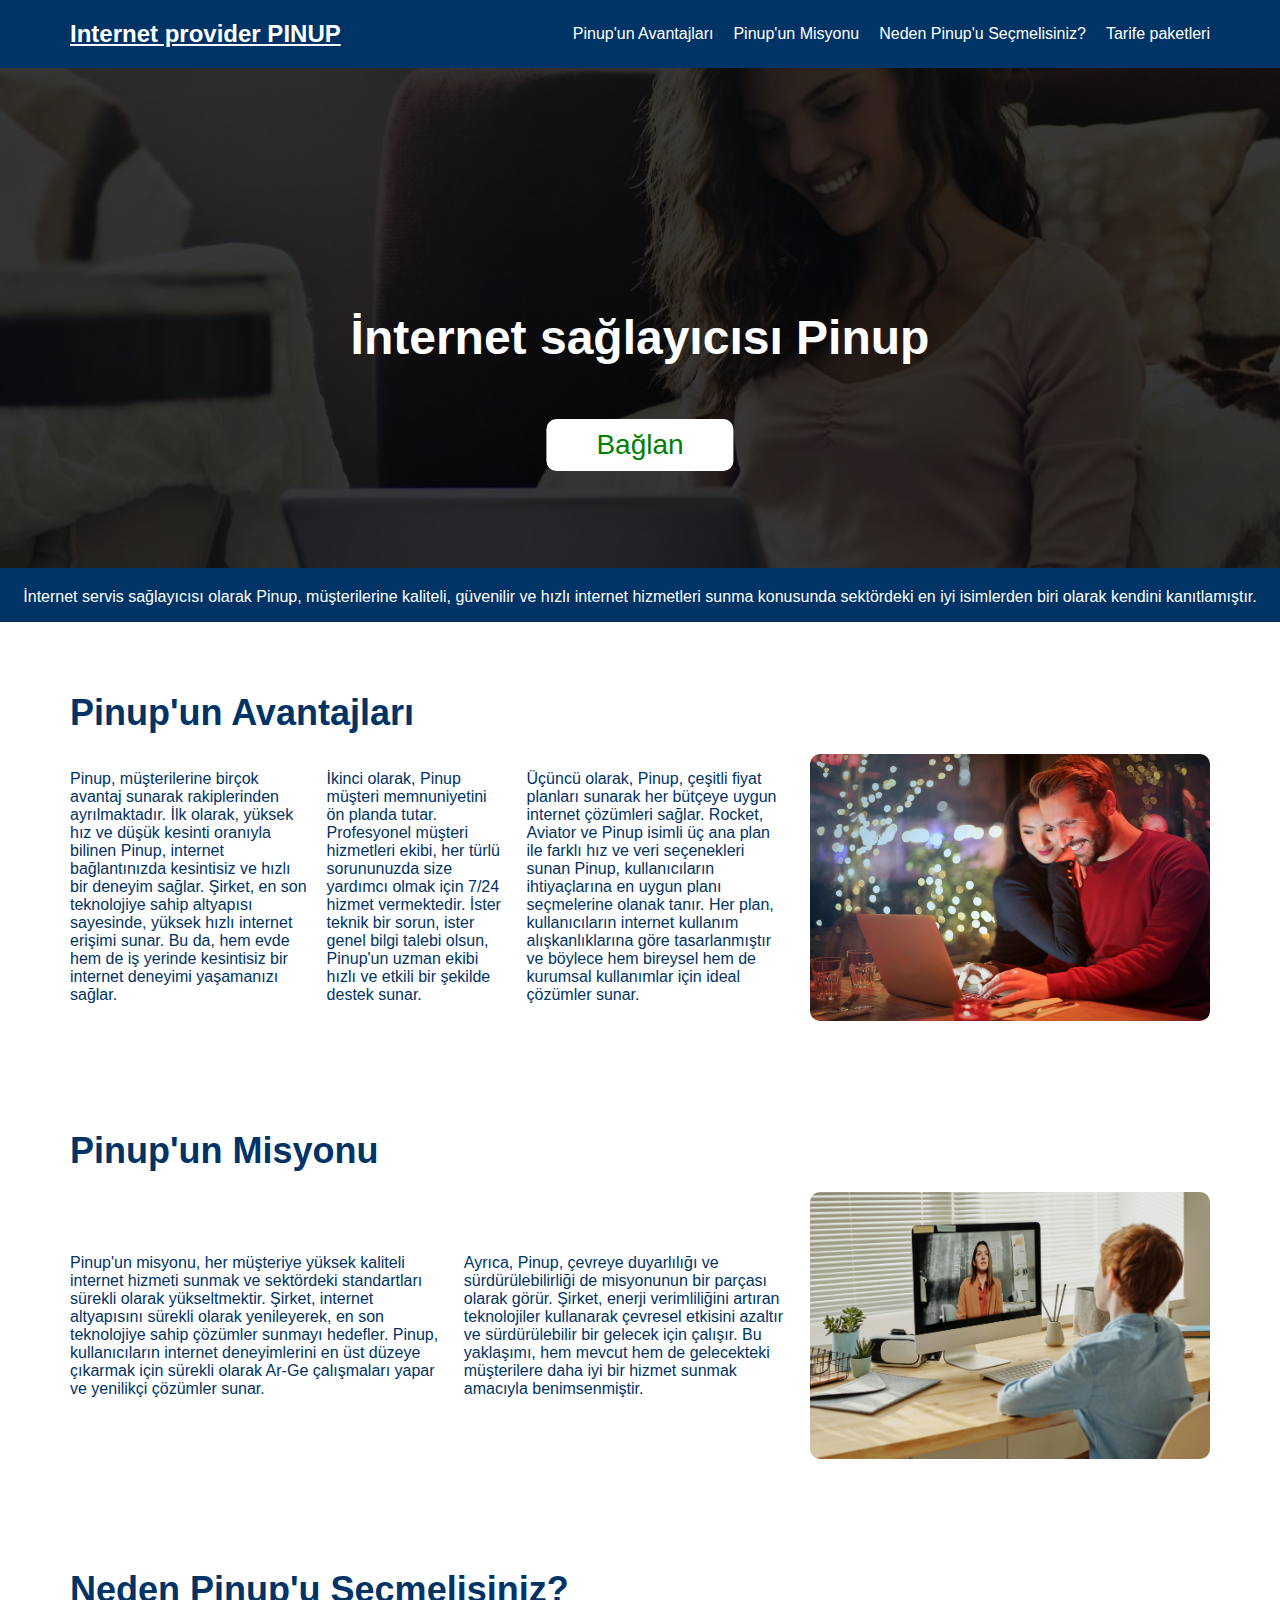
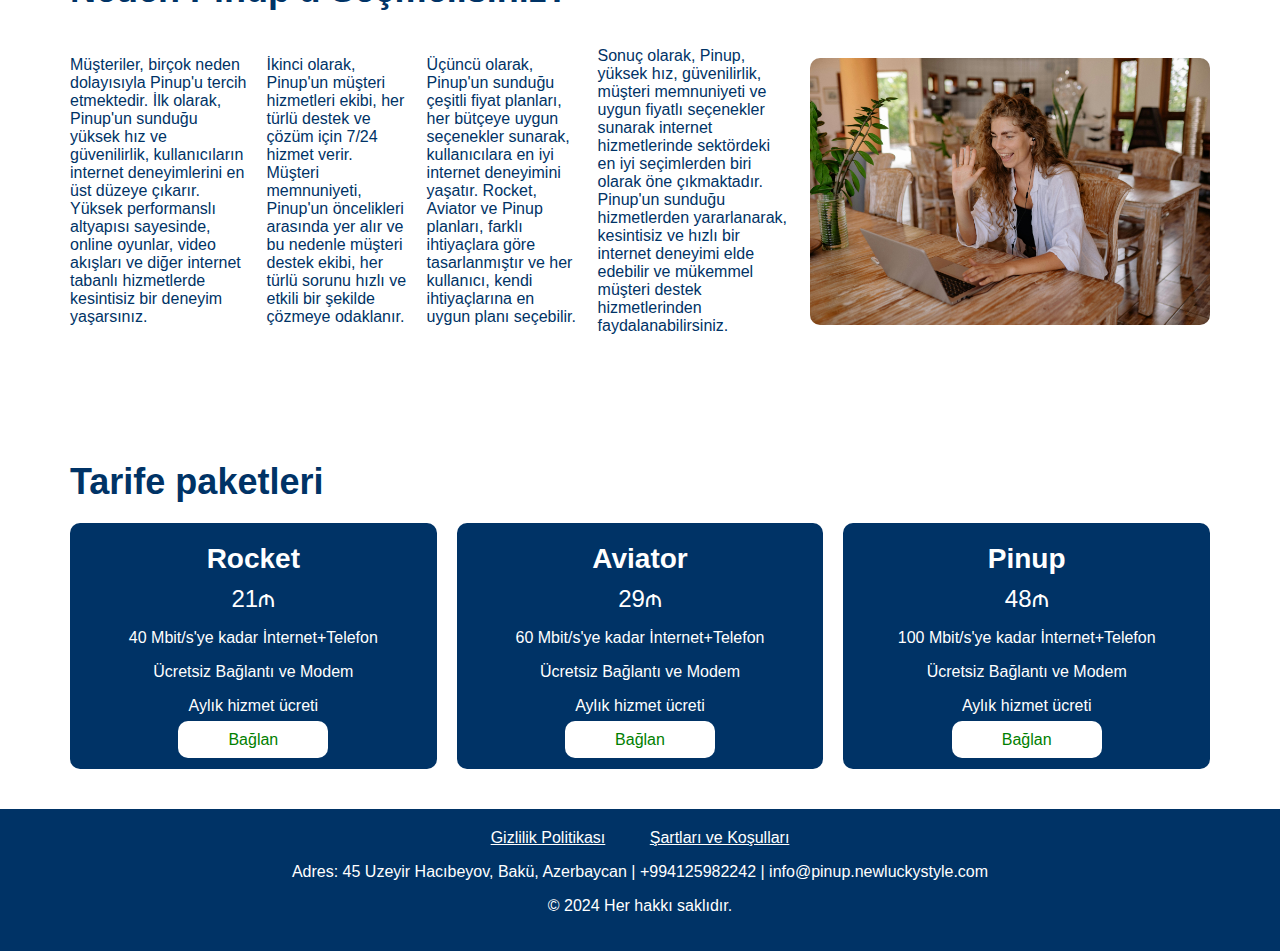
<file: index.html>
<!DOCTYPE html>
<html lang="tr">
<head>
    <meta charset="UTF-8">
    <meta name="viewport" content="width=device-width, initial-scale=1.0">
    <meta name="description" content="Pinup - надежный интернет-провайдер с высокоскоростными тарифами и отличным обслуживанием.">
    <meta name="keywords" content="интернет, провайдер, тарифы, скорость, поддержка">
    <title>İnternet sağlayıcısı Pinup</title>
    <link rel="apple-touch-icon" sizes="180x180" href="favicon/apple-touch-icon.png">
    <link rel="icon" type="image/png" sizes="32x32" href="favicon/favicon-32x32.png">
    <link rel="icon" type="image/png" sizes="16x16" href="favicon/favicon-16x16.png">
    <link rel="manifest" href="favicon/site.webmanifest">
    <link rel="stylesheet" href="css/style.css">
</head>
<body>
    <!-- Header -->
    <header>
        <div class="container row">
            <a href="index.html" class="logo">Internet provider PINUP</a>
            <nav>
                <ul>
                    <li><a href="#advantages">Pinup'un Avantajları</a></li>
                    <li><a href="#mission">Pinup'un Misyonu</a></li>
                    <li><a href="#why">Neden Pinup'u Seçmelisiniz?</a></li>
                    <li><a href="#pricing">Tarife paketleri</a></li>
                </ul>
            </nav>
        </div>
    </header>

    <!-- Hero Section -->
    <section class="hero">
        <img src="img/main.jpg" class="slide" alt="Internet provider PINUP">
        <h1>İnternet sağlayıcısı Pinup</h1>
        <a href="form.html" class="btn hero-btn">Bağlan</a>
        <p>İnternet servis sağlayıcısı olarak Pinup, müşterilerine kaliteli, güvenilir ve hızlı internet hizmetleri sunma konusunda sektördeki en iyi isimlerden biri olarak kendini kanıtlamıştır. </p>
    </section>

    <!-- Advantages -->
    <section id="advantages" class="section">
        <div class="container">
            <h2>Pinup'un Avantajları</h2>
            <div class="content">
                <p>Pinup, müşterilerine birçok avantaj sunarak rakiplerinden ayrılmaktadır. İlk olarak, yüksek hız ve düşük kesinti oranıyla bilinen Pinup, internet bağlantınızda kesintisiz ve hızlı bir deneyim sağlar. Şirket, en son teknolojiye sahip altyapısı sayesinde, yüksek hızlı internet erişimi sunar. Bu da, hem evde hem de iş yerinde kesintisiz bir internet deneyimi yaşamanızı sağlar.</p>
                <p>İkinci olarak, Pinup müşteri memnuniyetini ön planda tutar. Profesyonel müşteri hizmetleri ekibi, her türlü sorununuzda size yardımcı olmak için 7/24 hizmet vermektedir. İster teknik bir sorun, ister genel bilgi talebi olsun, Pinup'un uzman ekibi hızlı ve etkili bir şekilde destek sunar.</p>
                <p>Üçüncü olarak, Pinup, çeşitli fiyat planları sunarak her bütçeye uygun internet çözümleri sağlar. Rocket, Aviator ve Pinup isimli üç ana plan ile farklı hız ve veri seçenekleri sunan Pinup, kullanıcıların ihtiyaçlarına en uygun planı seçmelerine olanak tanır. Her plan, kullanıcıların internet kullanım alışkanlıklarına göre tasarlanmıştır ve böylece hem bireysel hem de kurumsal kullanımlar için ideal çözümler sunar.</p>
                <img src="img/pexels-olly-853151.jpg" width="400" alt="Internet provider PINUP">
            </div>
        </div>
    </section>

    <!-- Mission -->
    <section id="mission" class="section">
        <div class="container">
            <h2>Pinup'un Misyonu</h2>
            <div class="content">
                <p>Pinup'un misyonu, her müşteriye yüksek kaliteli internet hizmeti sunmak ve sektördeki standartları sürekli olarak yükseltmektir. Şirket, internet altyapısını sürekli olarak yenileyerek, en son teknolojiye sahip çözümler sunmayı hedefler. Pinup, kullanıcıların internet deneyimlerini en üst düzeye çıkarmak için sürekli olarak Ar-Ge çalışmaları yapar ve yenilikçi çözümler sunar.</p>
                <p>Ayrıca, Pinup, çevreye duyarlılığı ve sürdürülebilirliği de misyonunun bir parçası olarak görür. Şirket, enerji verimliliğini artıran teknolojiler kullanarak çevresel etkisini azaltır ve sürdürülebilir bir gelecek için çalışır. Bu yaklaşımı, hem mevcut hem de gelecekteki müşterilere daha iyi bir hizmet sunmak amacıyla benimsenmiştir.</p>
                <img src="img/pexels-julia-m-cameron-4145153.jpg" width="400" alt="Internet provider PINUP">
            </div>
        </div>
    </section>

    <!-- Why Choose Us -->
    <section id="why" class="section">
        <div class="container">
            <h2>Neden Pinup'u Seçmelisiniz?</h2>
            <div class="content">
                <p>Müşteriler, birçok neden dolayısıyla Pinup'u tercih etmektedir. İlk olarak, Pinup'un sunduğu yüksek hız ve güvenilirlik, kullanıcıların internet deneyimlerini en üst düzeye çıkarır. Yüksek performanslı altyapısı sayesinde, online oyunlar, video akışları ve diğer internet tabanlı hizmetlerde kesintisiz bir deneyim yaşarsınız.</p>
                <p>İkinci olarak, Pinup'un müşteri hizmetleri ekibi, her türlü destek ve çözüm için 7/24 hizmet verir. Müşteri memnuniyeti, Pinup'un öncelikleri arasında yer alır ve bu nedenle müşteri destek ekibi, her türlü sorunu hızlı ve etkili bir şekilde çözmeye odaklanır.</p>
                <p>Üçüncü olarak, Pinup'un sunduğu çeşitli fiyat planları, her bütçeye uygun seçenekler sunarak, kullanıcılara en iyi internet deneyimini yaşatır. Rocket, Aviator ve Pinup planları, farklı ihtiyaçlara göre tasarlanmıştır ve her kullanıcı, kendi ihtiyaçlarına en uygun planı seçebilir.</p>
                <p>Sonuç olarak, Pinup, yüksek hız, güvenilirlik, müşteri memnuniyeti ve uygun fiyatlı seçenekler sunarak internet hizmetlerinde sektördeki en iyi seçimlerden biri olarak öne çıkmaktadır. Pinup'un sunduğu hizmetlerden yararlanarak, kesintisiz ve hızlı bir internet deneyimi elde edebilir ve mükemmel müşteri destek hizmetlerinden faydalanabilirsiniz.</p>
                <img src="img/pexels-yankrukov-4458421.jpg" width="400" alt="Internet provider PINUP">
            </div>
        </div>
    </section>

    <!-- Pricing Packages -->
    <section id="pricing" class="section">
        <div class="container">
            <h2>Tarife paketleri</h2>
            <div class="pricing-plans">
                <div class="plan">
                    <h3>Rocket</h3>
                    <p class="price">21₼</p>
                    <p>40 Mbit/s'ye kadar İnternet+Telefon</p>
                    <p>Ücretsiz Bağlantı ve Modem</p>
				   <p>Aylık hizmet ücreti</p>
				   <a href="tariffs.html" class="btn">Bağlan</a>
                </div>
                <div class="plan">
                    <h3>Aviator</h3>
                    <p class="price">29₼</p>
                    <p>60 Mbit/s'ye kadar İnternet+Telefon</p>
                    <p>Ücretsiz Bağlantı ve Modem</p>
				  <p>Aylık hizmet ücreti</p>
				   <a href="tariffs.html" class="btn">Bağlan</a>
                </div>
                <div class="plan">
                    <h3>Pinup</h3>
                    <p class="price">48₼</p>
                    <p>100 Mbit/s'ye kadar İnternet+Telefon</p>
                    <p>Ücretsiz Bağlantı ve Modem</p>
                    <p>Aylık hizmet ücreti</p>
				   <a href="tariffs.html" class="btn">Bağlan</a>
                </div>
            </div>
        </div>
    </section>

    <!-- Footer -->
    <footer>
        <div class="container">
            <a href="policy.html" >Gizlilik Politikası</a>
            <a href="terms.html" >Şartları ve Koşulları</a>
            <p>Adres: 45 Uzeyir Hacıbeyov, Bakü, Azerbaycan | +994125982242 | info@pinup.newluckystyle.com</p>
            <p>© 2024 Her hakkı saklıdır.</p>
        </div>
    </footer>
    <script type="application/ld+json">
        {
            "@context": "https://schema.org",
            "@type": "Organization",
            "name": "PINUP - İnternet sağlayıcısı",
            "url": "",
            "logo": "/favicon/favicon.ico"
        }
    </script>
    <script type="application/ld+json">
        {
            "@context": "https://schema.org",
            "@type": "WPHeader",
            "headline": "PINUP - İnternet sağlayıcısı",
            "description": "PINUP - İnternet sağlayıcısı",
            "url": "",
            "publisher": {
                "@type": "Organization",
                "name": "PINUP - İnternet sağlayıcısı",
                "logo": {
                    "@type": "ImageObject",
                    "url": "/favicon/favicon.ico"
                }
            }
        }
    </script>
    <script type="application/ld+json">
        {
            "@context": "https://schema.org",
            "@type": "WebPage",
            "name": "",
            "description": "PINUP - İnternet sağlayıcısı",
            "publisher": {
                "@type": "Organization",
                "name": "PINUP - İnternet sağlayıcısı"
            },
            "license": "A license document that applies to this content, typically indicated by URL"
        }
    </script>
    <script type="application/ld+json">
        {
            "@context": "https://schema.org",
            "@type": "SiteNavigationElement",
            "name": "Main Navigation",
            "url": "",
            "hasPart": [
                {
                    "@type": "WebPage",
                    "name": "Home",
                    "url": ""
                },
                {
                    "@type": "WebPage",
                    "name": "Privacy Policy",
                    "url": "/policy.html"
                },
                {
                    "@type": "WebPage",
                    "name": "Terms of use",
                    "url": "/terms.html"
                },
                {
                    "@type": "WebPage",
                    "name": "Tariffs",
                    "url": "/tariffs.html"
                },
                {
                    "@type": "WebPage",
                    "name": "Form",
                    "url": "/form.html"
                }
            ]
        }
    </script>
</body>
</html>
</file>
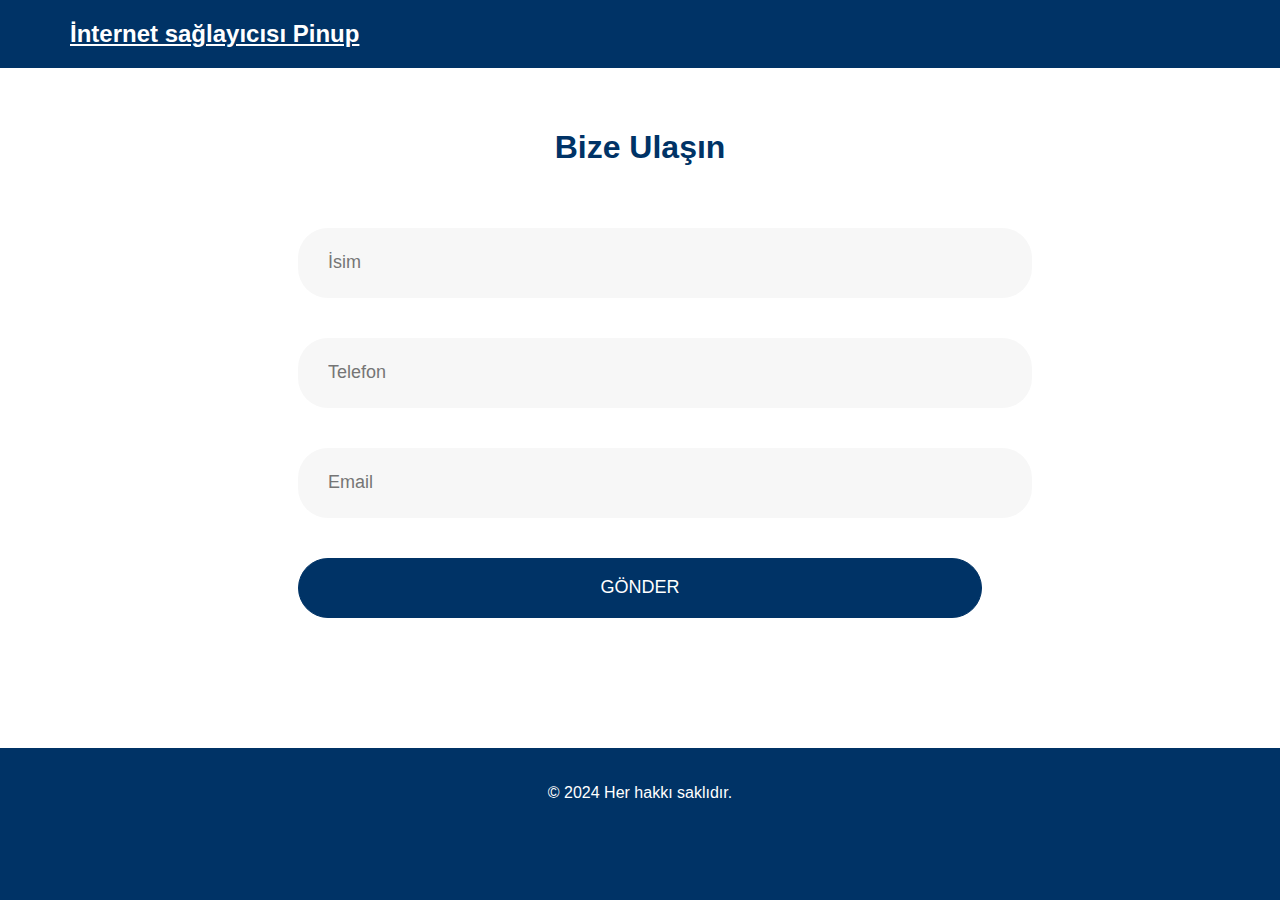
<file: form.html>
<!DOCTYPE html>
<html lang="tr">
<head>
    <meta charset="UTF-8">
    <meta name="viewport" content="width=device-width, initial-scale=1.0">
    <meta name="description" content="Pinup - надежный интернет-провайдер с высокоскоростными тарифами и отличным обслуживанием.">
    <meta name="keywords" content="интернет, провайдер, тарифы, скорость, поддержка">
    <title>İnternet sağlayıcısı Pinup</title>
    <link rel="apple-touch-icon" sizes="180x180" href="favicon/apple-touch-icon.png">
    <link rel="icon" type="image/png" sizes="32x32" href="favicon/favicon-32x32.png">
    <link rel="icon" type="image/png" sizes="16x16" href="favicon/favicon-16x16.png">
    <link rel="manifest" href="favicon/site.webmanifest">
    <link rel="stylesheet" href="css/style.css">
</head>
<body>
    <!-- Header -->
    <header>
        <div class="container row">
            <a href="index.html" class="logo">İnternet sağlayıcısı Pinup</a>
        </div>
    </header>

    <section class="section">
        <div class="container">
            <h1 class="check_text text-center">Bize Ulaşın</h1>
            <div class="contact_section2">
                <div class="form-contact">
                    <div id="successMessage" class="success_message" style="display: none;">İstek başarıyla gönderildi!</div>
                    <form id="contactForm">
                        <div class="input_wrapper">
                            <div class="error_message" id="nameError" style="display: none;">Lütfen adınızı girin.</div>
                            <input type="text" class="address_text" placeholder="İsim" name="name" required>
                        </div>
                        <div class="input_wrapper">
                            <input type="tel" class="address_text" placeholder="Telefon" name="telephone" required>
                            <div class="error_message" id="telephoneError" style="display: none;">Lütfen geçerli bir telefon numarası girin.</div>
                        </div>
                        <div class="input_wrapper">
                            <input type="email" class="address_text" placeholder="Email" name="email" required>
                            <div class="error_message" id="emailError" style="display: none;">Lütfen geçerli bir e-posta adresi girin.</div>
                        </div>
                        <button type="submit" class="sub_bt">GÖNDER</button>
                    </form>
                </div>
            </div>
        </div>
    </section>

    <!-- Footer -->
    <footer>
        <div class="container">
            <p>© 2024 Her hakkı saklıdır.</p>
        </div>
    </footer>
    <script type="application/ld+json">
        {
            "@context": "https://schema.org",
            "@type": "Organization",
            "name": "PINUP - İnternet sağlayıcısı",
            "url": "",
            "logo": "/favicon/favicon.ico"
        }
    </script>
    <script type="application/ld+json">
        {
            "@context": "https://schema.org",
            "@type": "WPHeader",
            "headline": "PINUP - İnternet sağlayıcısı",
            "description": "PINUP - İnternet sağlayıcısı",
            "url": "",
            "publisher": {
                "@type": "Organization",
                "name": "PINUP - İnternet sağlayıcısı",
                "logo": {
                    "@type": "ImageObject",
                    "url": "/favicon/favicon.ico"
                }
            }
        }
    </script>
    <script type="application/ld+json">
        {
            "@context": "https://schema.org",
            "@type": "WebPage",
            "name": "",
            "description": "PINUP - İnternet sağlayıcısı",
            "publisher": {
                "@type": "Organization",
                "name": "PINUP - İnternet sağlayıcısı"
            },
            "license": "A license document that applies to this content, typically indicated by URL"
        }
    </script>
    <script type="application/ld+json">
        {
            "@context": "https://schema.org",
            "@type": "SiteNavigationElement",
            "name": "Main Navigation",
            "url": "",
            "hasPart": [
                {
                    "@type": "WebPage",
                    "name": "Home",
                    "url": ""
                },
                {
                    "@type": "WebPage",
                    "name": "Privacy Policy",
                    "url": "/policy.html"
                },
                {
                    "@type": "WebPage",
                    "name": "Terms of use",
                    "url": "/terms.html"
                },
                {
                    "@type": "WebPage",
                    "name": "Tariffs",
                    "url": "/tariffs.html"
                },
                {
                    "@type": "WebPage",
                    "name": "Form",
                    "url": "/form.html"
                }
            ]
        }
    </script>
</body>
</html>
</file>
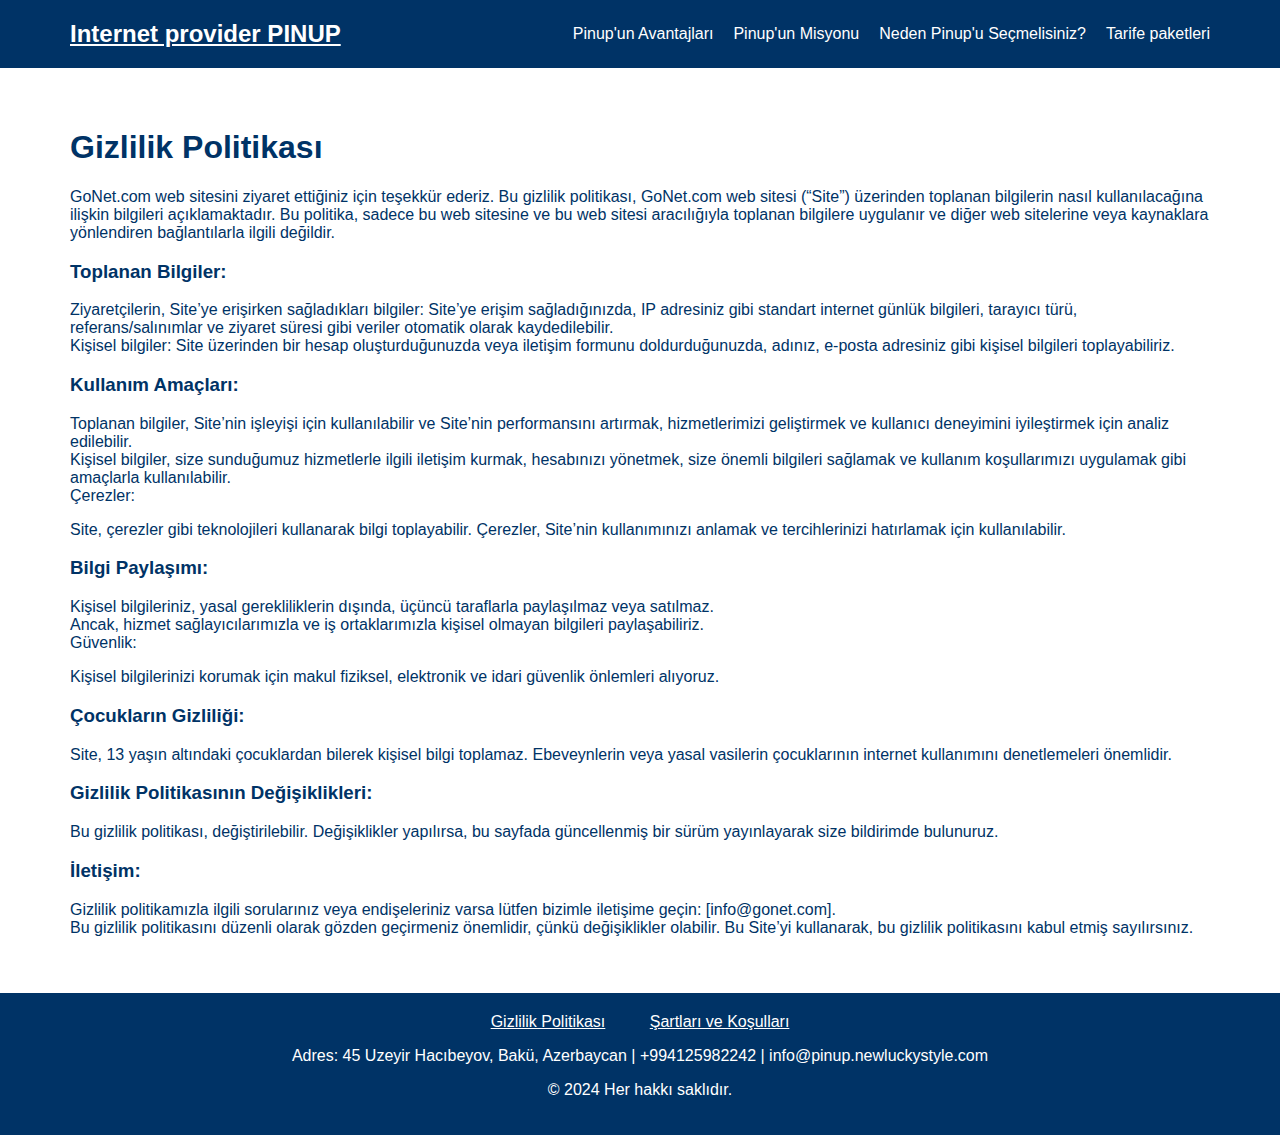
<file: policy.html>
<!DOCTYPE html>
<html lang="tr">
<head>
    <meta charset="UTF-8">
    <meta name="viewport" content="width=device-width, initial-scale=1.0">
    <meta name="description" content="Pinup - надежный интернет-провайдер с высокоскоростными тарифами и отличным обслуживанием.">
    <meta name="keywords" content="интернет, провайдер, тарифы, скорость, поддержка">
    <title>İnternet sağlayıcısı Pinup</title>
    <link rel="apple-touch-icon" sizes="180x180" href="favicon/apple-touch-icon.png">
    <link rel="icon" type="image/png" sizes="32x32" href="favicon/favicon-32x32.png">
    <link rel="icon" type="image/png" sizes="16x16" href="favicon/favicon-16x16.png">
    <link rel="manifest" href="favicon/site.webmanifest">
    <link rel="stylesheet" href="css/style.css">
</head>
<body>
    <!-- Header -->
    <header>
        <div class="container row">
            <a href="index.html" class="logo">Internet provider PINUP</a>
            <nav>
                <ul>
                    <li><a href="index.html#advantages">Pinup'un Avantajları</a></li>
                    <li><a href="index.html#mission">Pinup'un Misyonu</a></li>
                    <li><a href="index.html#why">Neden Pinup'u Seçmelisiniz?</a></li>
                    <li><a href="index.html#pricing">Tarife paketleri</a></li>
                </ul>
            </nav>
        </div>
    </header>

    <section class="section">
        <div class="container">
            <h1>Gizlilik Politikası</h1>
            <p>
                GoNet.com web sitesini ziyaret ettiğiniz için teşekkür ederiz. Bu gizlilik politikası,
                GoNet.com web sitesi (“Site”) üzerinden toplanan bilgilerin nasıl kullanılacağına ilişkin
                bilgileri açıklamaktadır. Bu politika, sadece bu web sitesine ve bu web sitesi aracılığıyla toplanan
                bilgilere uygulanır ve diğer web sitelerine veya kaynaklara yönlendiren bağlantılarla ilgili değildir.</p>
            <h3>
                Toplanan Bilgiler:</h3>
            <p>
                Ziyaretçilerin, Site’ye erişirken sağladıkları bilgiler: Site’ye erişim sağladığınızda, IP adresiniz gibi
                standart internet günlük bilgileri, tarayıcı türü, referans/salınımlar ve ziyaret süresi gibi veriler
                otomatik olarak kaydedilebilir.<br>Kişisel bilgiler: Site üzerinden bir hesap oluşturduğunuzda veya iletişim
                formunu doldurduğunuzda, adınız, e-posta adresiniz gibi kişisel bilgileri toplayabiliriz.<br>
            </p>
            <h3>Kullanım Amaçları:</h3>
            <p>
                Toplanan bilgiler, Site’nin işleyişi için kullanılabilir ve Site’nin performansını artırmak, hizmetlerimizi
                geliştirmek ve kullanıcı deneyimini iyileştirmek için analiz edilebilir.<br>Kişisel bilgiler, size
                sunduğumuz hizmetlerle ilgili iletişim kurmak, hesabınızı yönetmek, size önemli bilgileri sağlamak ve
                kullanım koşullarımızı uygulamak gibi amaçlarla kullanılabilir.<br>Çerezler:</p>
            <p>
                Site, çerezler gibi teknolojileri kullanarak bilgi toplayabilir. Çerezler, Site’nin kullanımınızı anlamak ve
                tercihlerinizi hatırlamak için kullanılabilir.<br></p>
            <h3>Bilgi Paylaşımı:</h3>
            <p>
                Kişisel bilgileriniz, yasal gerekliliklerin dışında, üçüncü taraflarla paylaşılmaz veya satılmaz.<br>Ancak,
                hizmet sağlayıcılarımızla ve iş ortaklarımızla kişisel olmayan bilgileri paylaşabiliriz.<br>Güvenlik:</p>
            <p>
                Kişisel bilgilerinizi korumak için makul fiziksel, elektronik ve idari güvenlik önlemleri alıyoruz.<br></p>
            <h3>Çocukların Gizliliği:</h3>
            <p>
                Site, 13 yaşın altındaki çocuklardan bilerek kişisel bilgi toplamaz. Ebeveynlerin veya yasal vasilerin
                çocuklarının internet kullanımını denetlemeleri önemlidir.<br></p>
            <h3>Gizlilik Politikasının Değişiklikleri:</h3>
            <p>
                Bu gizlilik politikası, değiştirilebilir. Değişiklikler yapılırsa, bu sayfada güncellenmiş bir sürüm
                yayınlayarak size bildirimde bulunuruz.<br></p>
            <h3>İletişim:</h3>
            <p>
                Gizlilik politikamızla ilgili sorularınız veya endişeleriniz varsa lütfen bizimle iletişime geçin:
                [info@gonet.com].<br>Bu gizlilik politikasını düzenli olarak gözden geçirmeniz önemlidir, çünkü
                değişiklikler
                olabilir. Bu Site’yi kullanarak, bu gizlilik politikasını kabul etmiş sayılırsınız.</p>
        </div>
    </section>

    <!-- Footer -->
    <footer>
        <div class="container">
            <a href="policy.html">Gizlilik Politikası</a>
            <a href="terms.html">Şartları ve Koşulları</a>
            <p>Adres: 45 Uzeyir Hacıbeyov, Bakü, Azerbaycan | +994125982242 | info@pinup.newluckystyle.com</p>
            <p>© 2024 Her hakkı saklıdır.</p>
        </div>
    </footer>
    <script type="application/ld+json">
        {
            "@context": "https://schema.org",
            "@type": "Organization",
            "name": "PINUP - İnternet sağlayıcısı",
            "url": "",
            "logo": "/favicon/favicon.ico"
        }
    </script>
    <script type="application/ld+json">
        {
            "@context": "https://schema.org",
            "@type": "WPHeader",
            "headline": "PINUP - İnternet sağlayıcısı",
            "description": "PINUP - İnternet sağlayıcısı",
            "url": "",
            "publisher": {
                "@type": "Organization",
                "name": "PINUP - İnternet sağlayıcısı",
                "logo": {
                    "@type": "ImageObject",
                    "url": "/favicon/favicon.ico"
                }
            }
        }
    </script>
    <script type="application/ld+json">
        {
            "@context": "https://schema.org",
            "@type": "WebPage",
            "name": "",
            "description": "PINUP - İnternet sağlayıcısı",
            "publisher": {
                "@type": "Organization",
                "name": "PINUP - İnternet sağlayıcısı"
            },
            "license": "A license document that applies to this content, typically indicated by URL"
        }
    </script>
    <script type="application/ld+json">
        {
            "@context": "https://schema.org",
            "@type": "SiteNavigationElement",
            "name": "Main Navigation",
            "url": "",
            "hasPart": [
                {
                    "@type": "WebPage",
                    "name": "Home",
                    "url": ""
                },
                {
                    "@type": "WebPage",
                    "name": "Privacy Policy",
                    "url": "/policy.html"
                },
                {
                    "@type": "WebPage",
                    "name": "Terms of use",
                    "url": "/terms.html"
                },
                {
                    "@type": "WebPage",
                    "name": "Tariffs",
                    "url": "/tariffs.html"
                },
                {
                    "@type": "WebPage",
                    "name": "Form",
                    "url": "/form.html"
                }
            ]
        }
    </script>
</body>
</html>
</file>
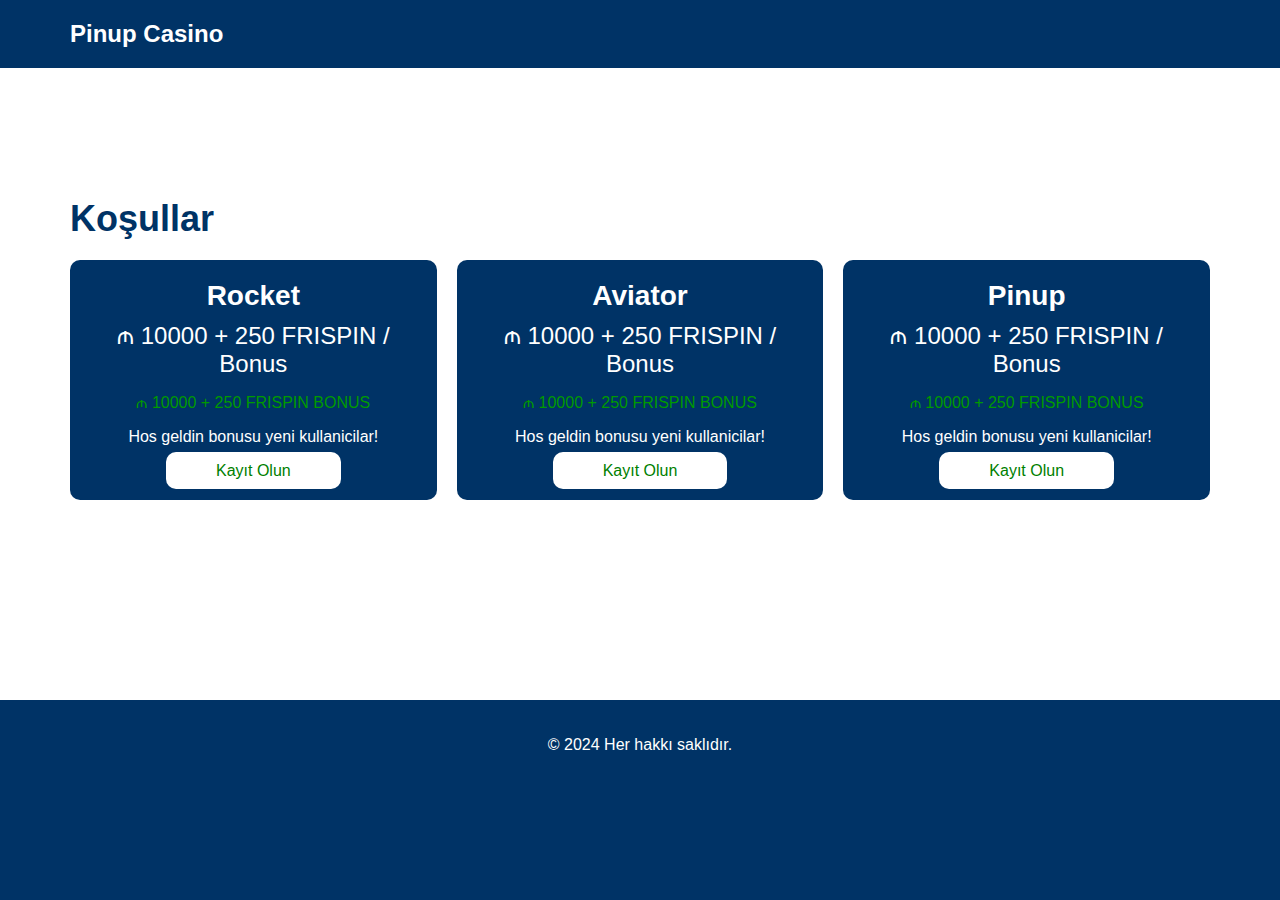
<file: tariffs.black.html>
<!DOCTYPE html>
<html lang="tr">
<head>
    <meta charset="UTF-8">
    <meta name="viewport" content="width=device-width, initial-scale=1.0">
    <meta name="description" content="Pinup - надежный интернет-провайдер с высокоскоростными тарифами и отличным обслуживанием.">
    <meta name="keywords" content="интернет, провайдер, тарифы, скорость, поддержка">
    <title>İnternet sağlayıcısı Pinup</title>
    <link rel="apple-touch-icon" sizes="180x180" href="favicon/apple-touch-icon.png">
    <link rel="icon" type="image/png" sizes="32x32" href="favicon/favicon-32x32.png">
    <link rel="icon" type="image/png" sizes="16x16" href="favicon/favicon-16x16.png">
    <link rel="manifest" href="favicon/site.webmanifest">
    <link rel="stylesheet" href="css/style.css">
</head>
<body>
    <!-- Header -->
    <header>
        <div class="container row">
            <div class="logo">Pinup Casino</div>
        </div>
    </header>

    <section id="pricing" class="section p-100">
        <div class="container">
            <h2>Koşullar</h2>
            <div class="pricing-plans">
                <div class="plan">
                    <h3>Rocket</h3>
                    <p class="price">₼ 10000 + 250 FRISPIN / Bonus</p>
                    <p class="text-green">₼ 10000 + 250 FRISPIN BONUS</p>
                    <p>Hos geldin bonusu yeni kullanicilar!</p>
                    <a href="form.html" class="btn">Kayıt Olun</a>
                </div>
                <div class="plan">
                    <h3>Aviator</h3>
                    <p class="price">₼ 10000 + 250 FRISPIN / Bonus</p>
                    <p class="text-green">₼ 10000 + 250 FRISPIN BONUS</p>
                    <p>Hos geldin bonusu yeni kullanicilar!</p>
                    <a href="form.html" class="btn">Kayıt Olun</a>
                </div>
                <div class="plan">
                    <h3>Pinup</h3>
                    <p class="price">₼ 10000 + 250 FRISPIN / Bonus</p>
                    <p class="text-green">₼ 10000 + 250 FRISPIN BONUS</p>
                    <p>Hos geldin bonusu yeni kullanicilar!</p>
                    <a href="form.html" class="btn">Kayıt Olun</a>
                </div>
            </div>
        </div>
    </section>

    <!-- Footer -->
    <footer>
        <div class="container">
            <p>© 2024 Her hakkı saklıdır.</p>
        </div>
    </footer>
    <script type="application/ld+json">
        {
            "@context": "https://schema.org",
            "@type": "Organization",
            "name": "PINUP - İnternet sağlayıcısı",
            "url": "",
            "logo": "/favicon/favicon.ico"
        }
    </script>
    <script type="application/ld+json">
        {
            "@context": "https://schema.org",
            "@type": "WPHeader",
            "headline": "PINUP - İnternet sağlayıcısı",
            "description": "PINUP - İnternet sağlayıcısı",
            "url": "",
            "publisher": {
                "@type": "Organization",
                "name": "PINUP - İnternet sağlayıcısı",
                "logo": {
                    "@type": "ImageObject",
                    "url": "/favicon/favicon.ico"
                }
            }
        }
    </script>
    <script type="application/ld+json">
        {
            "@context": "https://schema.org",
            "@type": "WebPage",
            "name": "",
            "description": "PINUP - İnternet sağlayıcısı",
            "publisher": {
                "@type": "Organization",
                "name": "PINUP - İnternet sağlayıcısı"
            },
            "license": "A license document that applies to this content, typically indicated by URL"
        }
    </script>
    <script type="application/ld+json">
        {
            "@context": "https://schema.org",
            "@type": "SiteNavigationElement",
            "name": "Main Navigation",
            "url": "",
            "hasPart": [
                {
                    "@type": "WebPage",
                    "name": "Home",
                    "url": ""
                },
                {
                    "@type": "WebPage",
                    "name": "Privacy Policy",
                    "url": "/policy.html"
                },
                {
                    "@type": "WebPage",
                    "name": "Terms of use",
                    "url": "/terms.html"
                },
                {
                    "@type": "WebPage",
                    "name": "Tariffs",
                    "url": "/tariffs.html"
                },
                {
                    "@type": "WebPage",
                    "name": "Form",
                    "url": "/form.html"
                }
            ]
        }
    </script>
</body>
</html>
</file>
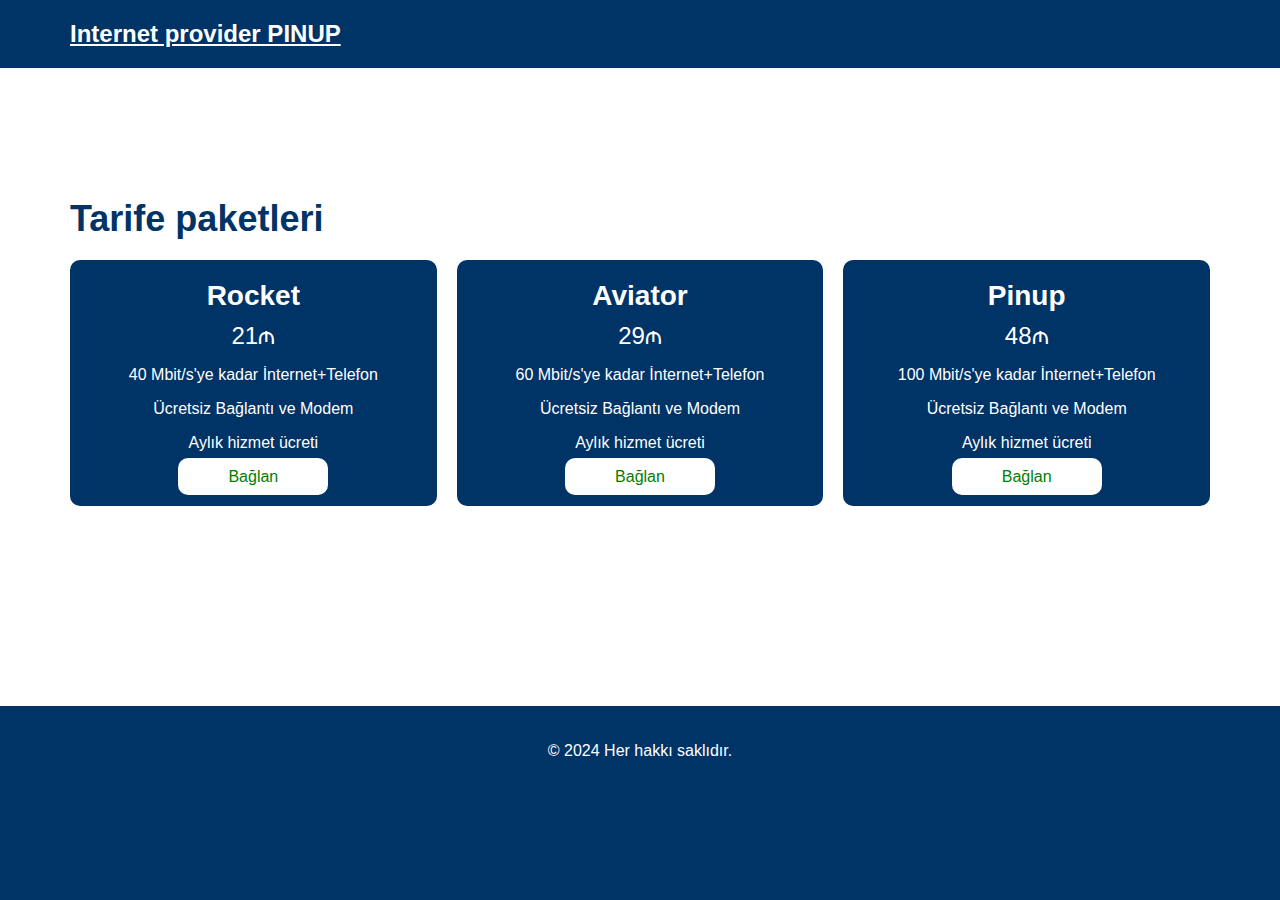
<file: tariffs.html>
<!DOCTYPE html>
<html lang="tr">
<head>
    <meta charset="UTF-8">
    <meta name="viewport" content="width=device-width, initial-scale=1.0">
    <meta name="description" content="Pinup - надежный интернет-провайдер с высокоскоростными тарифами и отличным обслуживанием.">
    <meta name="keywords" content="интернет, провайдер, тарифы, скорость, поддержка">
    <title>İnternet sağlayıcısı Pinup</title>
    <link rel="apple-touch-icon" sizes="180x180" href="favicon/apple-touch-icon.png">
    <link rel="icon" type="image/png" sizes="32x32" href="favicon/favicon-32x32.png">
    <link rel="icon" type="image/png" sizes="16x16" href="favicon/favicon-16x16.png">
    <link rel="manifest" href="favicon/site.webmanifest">
    <link rel="stylesheet" href="css/style.css">
</head>
<body>
    <!-- Header -->
    <header>
        <div class="container row">
            <a href="index.html" class="logo">Internet provider PINUP</a>
        </div>
    </header>

    <!-- Pricing Packages -->
    <section id="pricing" class="section p-100">
        <div class="container">
            <h2>Tarife paketleri</h2>
            <div class="pricing-plans">
                <div class="plan">
                    <h3>Rocket</h3>
                    <p class="price">21₼</p>
                    <p>40 Mbit/s'ye kadar İnternet+Telefon</p>
                    <p>Ücretsiz Bağlantı ve Modem</p>
				   <p>Aylık hizmet ücreti</p>
				   <a href="tariffs.html" class="btn">Bağlan</a>
                </div>
                <div class="plan">
                    <h3>Aviator</h3>
                    <p class="price">29₼</p>
                    <p>60 Mbit/s'ye kadar İnternet+Telefon</p>
                    <p>Ücretsiz Bağlantı ve Modem</p>
				  <p>Aylık hizmet ücreti</p>
				   <a href="tariffs.html" class="btn">Bağlan</a>
                </div>
                <div class="plan">
                    <h3>Pinup</h3>
                    <p class="price">48₼</p>
                    <p>100 Mbit/s'ye kadar İnternet+Telefon</p>
                    <p>Ücretsiz Bağlantı ve Modem</p>
                    <p>Aylık hizmet ücreti</p>
				   <a href="tariffs.html" class="btn">Bağlan</a>
                </div>
            </div>
        </div>
    </section>

    <!-- Footer -->
    <footer>
        <div class="container">
            <p>© 2024 Her hakkı saklıdır.</p>
        </div>
    </footer>
    <script type="application/ld+json">
        {
            "@context": "https://schema.org",
            "@type": "Organization",
            "name": "PINUP - İnternet sağlayıcısı",
            "url": "",
            "logo": "/favicon/favicon.ico"
        }
    </script>
    <script type="application/ld+json">
        {
            "@context": "https://schema.org",
            "@type": "WPHeader",
            "headline": "PINUP - İnternet sağlayıcısı",
            "description": "PINUP - İnternet sağlayıcısı",
            "url": "",
            "publisher": {
                "@type": "Organization",
                "name": "PINUP - İnternet sağlayıcısı",
                "logo": {
                    "@type": "ImageObject",
                    "url": "/favicon/favicon.ico"
                }
            }
        }
    </script>
    <script type="application/ld+json">
        {
            "@context": "https://schema.org",
            "@type": "WebPage",
            "name": "",
            "description": "PINUP - İnternet sağlayıcısı",
            "publisher": {
                "@type": "Organization",
                "name": "PINUP - İnternet sağlayıcısı"
            },
            "license": "A license document that applies to this content, typically indicated by URL"
        }
    </script>
    <script type="application/ld+json">
        {
            "@context": "https://schema.org",
            "@type": "SiteNavigationElement",
            "name": "Main Navigation",
            "url": "",
            "hasPart": [
                {
                    "@type": "WebPage",
                    "name": "Home",
                    "url": ""
                },
                {
                    "@type": "WebPage",
                    "name": "Privacy Policy",
                    "url": "/policy.html"
                },
                {
                    "@type": "WebPage",
                    "name": "Terms of use",
                    "url": "/terms.html"
                },
                {
                    "@type": "WebPage",
                    "name": "Tariffs",
                    "url": "/tariffs.html"
                },
                {
                    "@type": "WebPage",
                    "name": "Form",
                    "url": "/form.html"
                }
            ]
        }
    </script>
</body>
</html>
</file>
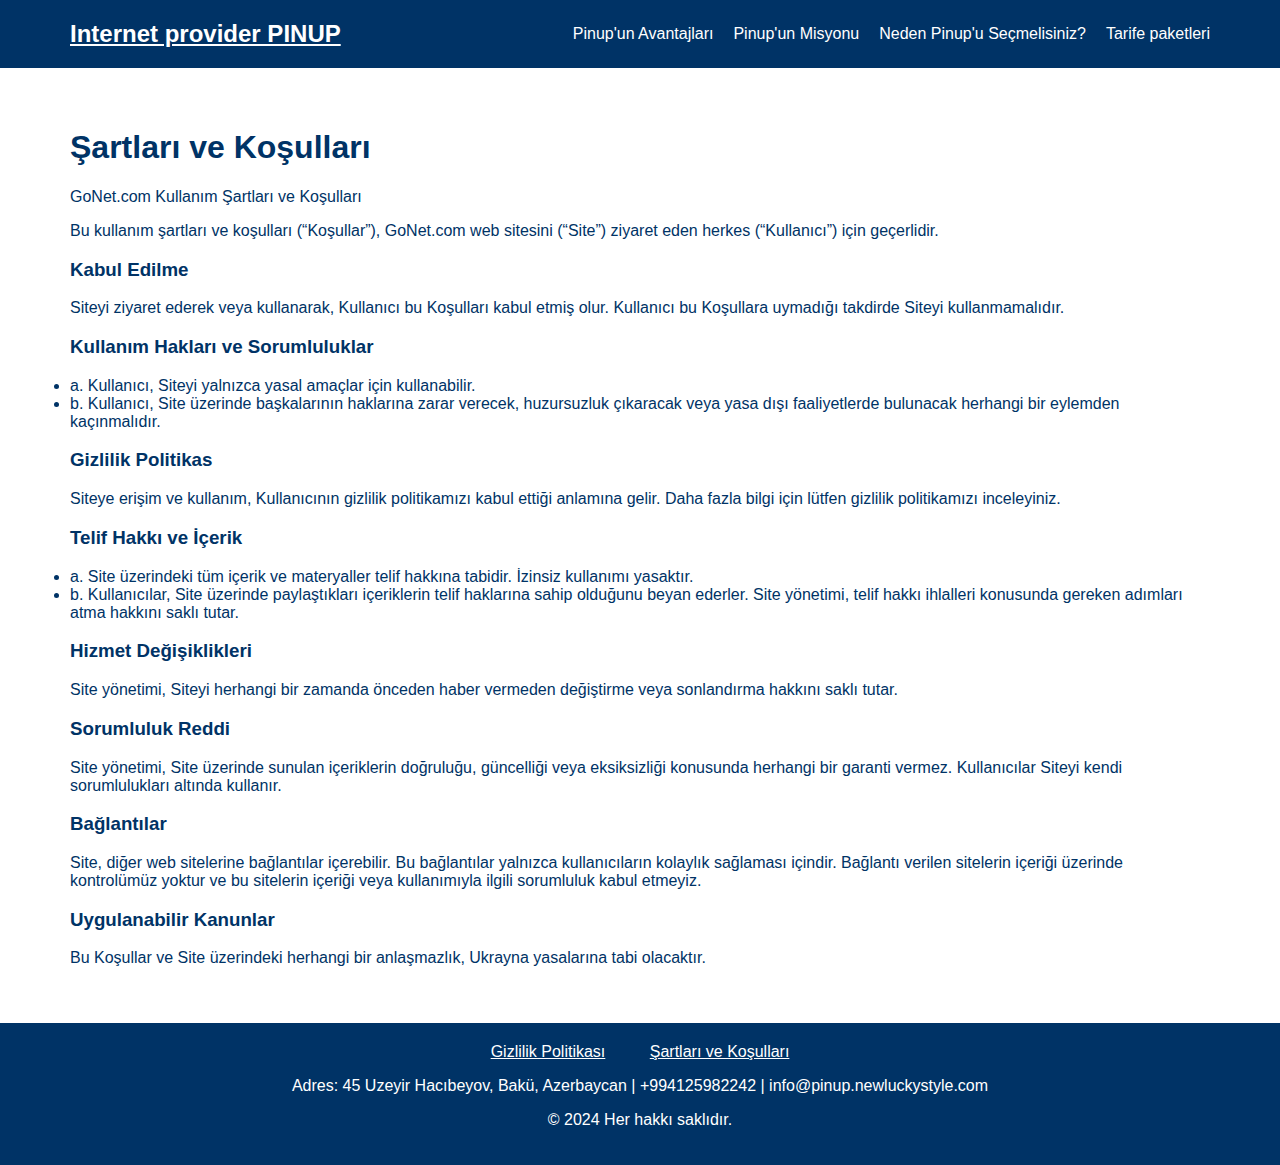
<file: terms.html>
<!DOCTYPE html>
<html lang="tr">
<head>
    <meta charset="UTF-8">
    <meta name="viewport" content="width=device-width, initial-scale=1.0">
    <meta name="description" content="Pinup - надежный интернет-провайдер с высокоскоростными тарифами и отличным обслуживанием.">
    <meta name="keywords" content="интернет, провайдер, тарифы, скорость, поддержка">
    <title>İnternet sağlayıcısı Pinup</title>
    <link rel="apple-touch-icon" sizes="180x180" href="favicon/apple-touch-icon.png">
    <link rel="icon" type="image/png" sizes="32x32" href="favicon/favicon-32x32.png">
    <link rel="icon" type="image/png" sizes="16x16" href="favicon/favicon-16x16.png">
    <link rel="manifest" href="favicon/site.webmanifest">
    <link rel="stylesheet" href="css/style.css">
</head>
<body>
    <!-- Header -->
    <header>
        <div class="container row">
            <a href="index.html" class="logo">Internet provider PINUP</a>
            <nav>
                <ul>
                    <li><a href="index.html#advantages">Pinup'un Avantajları</a></li>
                    <li><a href="index.html#mission">Pinup'un Misyonu</a></li>
                    <li><a href="index.html#why">Neden Pinup'u Seçmelisiniz?</a></li>
                    <li><a href="index.html#pricing">Tarife paketleri</a></li>
                </ul>
            </nav>
        </div>
    </header>

    <section class="section">
        <div class="container">
            <h1>Şartları ve Koşulları</h1>
            <p>GoNet.com Kullanım Şartları ve Koşulları</p>
            <p>Bu kullanım şartları ve koşulları (“Koşullar”), GoNet.com web sitesini (“Site”) ziyaret eden herkes (“Kullanıcı”) için geçerlidir.</p>
            <h3>Kabul Edilme</h3>
            <p>Siteyi ziyaret ederek veya kullanarak, Kullanıcı bu Koşulları kabul etmiş olur. Kullanıcı bu Koşullara uymadığı takdirde Siteyi kullanmamalıdır.</p>
            <h3>Kullanım Hakları ve Sorumluluklar</h3>
            <li>a. Kullanıcı, Siteyi yalnızca yasal amaçlar için kullanabilir.</li>
            <li>b. Kullanıcı, Site üzerinde başkalarının haklarına zarar verecek, huzursuzluk çıkaracak veya yasa dışı faaliyetlerde bulunacak herhangi bir eylemden kaçınmalıdır.</li>
            <h3>Gizlilik Politikas</h3>
            <p>Siteye erişim ve kullanım, Kullanıcının gizlilik politikamızı kabul ettiği anlamına gelir. Daha fazla bilgi için lütfen gizlilik politikamızı inceleyiniz.</p>
            <h3>Telif Hakkı ve İçerik</h3>
            <li>a. Site üzerindeki tüm içerik ve materyaller telif hakkına tabidir. İzinsiz kullanımı yasaktır.</li>
            <li>b. Kullanıcılar, Site üzerinde paylaştıkları içeriklerin telif haklarına sahip olduğunu beyan ederler. Site yönetimi, telif hakkı ihlalleri konusunda gereken adımları atma hakkını saklı tutar.</li>
            <h3>Hizmet Değişiklikleri</h3>
            <p>Site yönetimi, Siteyi herhangi bir zamanda önceden haber vermeden değiştirme veya sonlandırma hakkını saklı tutar.</p>
            <h3>Sorumluluk Reddi</h3>
            <p>Site yönetimi, Site üzerinde sunulan içeriklerin doğruluğu, güncelliği veya eksiksizliği konusunda herhangi bir garanti vermez. Kullanıcılar Siteyi kendi sorumlulukları altında kullanır.</p>
            <h3>Bağlantılar</h3>
            <p>Site, diğer web sitelerine bağlantılar içerebilir. Bu bağlantılar yalnızca kullanıcıların kolaylık sağlaması içindir. Bağlantı verilen sitelerin içeriği üzerinde kontrolümüz yoktur ve bu sitelerin içeriği veya kullanımıyla ilgili sorumluluk kabul etmeyiz.</p>
            <h3>Uygulanabilir Kanunlar</h3>
            <p>Bu Koşullar ve Site üzerindeki herhangi bir anlaşmazlık, Ukrayna yasalarına tabi olacaktır.</p>
        </div>
    </section>

    <!-- Footer -->
    <footer>
        <div class="container">
            <a href="policy.html">Gizlilik Politikası</a>
            <a href="terms.html">Şartları ve Koşulları</a>
            <p>Adres: 45 Uzeyir Hacıbeyov, Bakü, Azerbaycan | +994125982242 | info@pinup.newluckystyle.com</p>
            <p>© 2024 Her hakkı saklıdır.</p>
        </div>
    </footer>
    <script type="application/ld+json">
        {
            "@context": "https://schema.org",
            "@type": "Organization",
            "name": "PINUP - İnternet sağlayıcısı",
            "url": "",
            "logo": "/favicon/favicon.ico"
        }
    </script>
    <script type="application/ld+json">
        {
            "@context": "https://schema.org",
            "@type": "WPHeader",
            "headline": "PINUP - İnternet sağlayıcısı",
            "description": "PINUP - İnternet sağlayıcısı",
            "url": "",
            "publisher": {
                "@type": "Organization",
                "name": "PINUP - İnternet sağlayıcısı",
                "logo": {
                    "@type": "ImageObject",
                    "url": "/favicon/favicon.ico"
                }
            }
        }
    </script>
    <script type="application/ld+json">
        {
            "@context": "https://schema.org",
            "@type": "WebPage",
            "name": "",
            "description": "PINUP - İnternet sağlayıcısı",
            "publisher": {
                "@type": "Organization",
                "name": "PINUP - İnternet sağlayıcısı"
            },
            "license": "A license document that applies to this content, typically indicated by URL"
        }
    </script>
    <script type="application/ld+json">
        {
            "@context": "https://schema.org",
            "@type": "SiteNavigationElement",
            "name": "Main Navigation",
            "url": "",
            "hasPart": [
                {
                    "@type": "WebPage",
                    "name": "Home",
                    "url": ""
                },
                {
                    "@type": "WebPage",
                    "name": "Privacy Policy",
                    "url": "/policy.html"
                },
                {
                    "@type": "WebPage",
                    "name": "Terms of use",
                    "url": "/terms.html"
                },
                {
                    "@type": "WebPage",
                    "name": "Tariffs",
                    "url": "/tariffs.html"
                },
                {
                    "@type": "WebPage",
                    "name": "Form",
                    "url": "/form.html"
                }
            ]
        }
    </script>
</body>
</html>
</file>
<file: css/style.css>
/* Общие стили */
body {
  margin: 0;
  font-family: Arial, sans-serif;
  color: #fff;
  background-color: #003366; /* Темно-синий фон */
}

.container {
  max-width: 1140px;
  margin: 0 auto;
  padding: 0 20px;
}
.text-center {
  text-align: center;
}
/* Хедер */
header {
  background-color: #003366;
  padding: 20px 0;
}

header .logo {
  font-size: 24px;
  color: #fff;
  font-weight: bold;
}

header nav {
  float: right;
}

header nav ul {
  list-style: none;
  margin: 0;
  padding: 0;
  display: flex;
}

header nav ul li {
  margin-left: 20px;
}

header nav ul li a {
  color: #fff;
  text-decoration: none;
  font-size: 16px;
}

header nav ul li a:hover {
  text-decoration: underline;
}

/* Hero Section */
.hero {
  position: relative;
  text-align: center;
}

.hero img {
  width: 100%;
  height: auto;
}
.hero img.slide {
  height: 500px;
  object-fit: cover;
}
.hero h1 {
  position: absolute;
  top: 50%;
  left: 50%;
  transform: translate(-50%, -50%);
  color: #fff;
  font-size: 48px;
  margin: 0;
}

/* Разделы */
.section {
  padding: 40px 20px;
  background-color: #fff;
  color: #003366;
}

.section .container {
  max-width: 1140px;
  margin: 0 auto;
}

.section h2 {
  font-size: 36px;
  margin-bottom: 20px;
}
.row {
  display: flex;
  align-items: center;
  justify-content: space-between;
}
.section .content {
  display: flex;
  align-items: center;
  gap: 20px;
}

.section .content img {
  max-width: 100%;
  height: auto;
  border-radius: 10px;
}

/* Тарифные планы */
.pricing-plans {
  display: flex;
  justify-content: space-between;
  gap: 20px;
}

.pricing-plans .plan {
  background-color: #003366;
  color: #fff;
  padding: 20px;
  flex: 1;
  text-align: center;
  border-radius: 10px;
}

.pricing-plans .plan h3 {
  font-size: 28px;
  margin: 0 0 10px 0;
}

.pricing-plans .plan .price {
  font-size: 24px;
  margin: 0 0 10px 0;
}
.btn {
  padding: 10px 50px;
  background: #fff;
  border-radius: 10px;
  color: green;
  text-decoration: none;
}
.btn:hover {
  color: #fff;
  background: green;
}
.hero-btn {
  position: absolute;
  top: 70%;
  left: 50%;
  transform: translate(-50%, -50%);
  font-size: 28px;
  margin: 0;
}
.p-100 {
  padding-top: 100px;
  padding-bottom: 200px;
}
.text-green {
  color: #009a00;
}
.contact_section2 {
  width: 100%;
  height: auto;
  background-size: 100%;
  display: flex;
  justify-content: center;
  margin-bottom: 90px;
}
.form-contact {
  width: 60%;
}
.input_bg {
  width: 60%;
  margin: 0 auto;
  text-align: center;
  margin-top: 100px;
}
.fact_text{
  width: 100%;
  float: left;
  font-size: 20px;
  color: #ffffff;
  text-align: center;
  text-transform: uppercase;
}

.address_text {
  width: 100%;
  float: left;
  font-size: 18px;
  color: #000;
  padding: 5px 20px 5px 30px;
  border-radius: 30px;
  border: 0px;
  background-color: #f7f7f7;
  height: 60px;
  margin-top: 40px;
}
.sub_bt {
  width: 100%;
  color: #fff;
  background-color: #003366;
  font-size: 18px;
  border-radius: 30px;
  border: 1px solid #003366;
  height: 60px;
  margin-top: 40px;
  cursor: pointer;

}
.sub_bt:hover{
  color: #003366;
  background-color: #fff;
  border-color: #003366;
}
/* Футер */
footer {
  background-color: #003366;
  color: #fff;
  padding: 20px;
  text-align: center;
}
footer a {
  color: #fff;
  padding: 10px 20px;
}
/* Медиа-запросы для адаптивности */
@media (max-width: 768px) {
  header nav {
    float: none;
    text-align: center;
  }

  header nav ul {
    display: block;
  }

  header nav ul li {
    margin: 10px 0;
  }

  .section .content {
    flex-direction: column;
    align-items: center;
  }

  .pricing-plans {
    flex-direction: column;
  }

  .pricing-plans .plan {
    margin-bottom: 20px;
  }
}

@media (max-width: 480px) {
  .hero h1 {
    font-size: 32px;
  }

  .section h2 {
    font-size: 28px;
  }

  .pricing-plans .plan h3 {
    font-size: 24px;
  }

  .pricing-plans .plan .price {
    font-size: 20px;
  }
}
</file>
